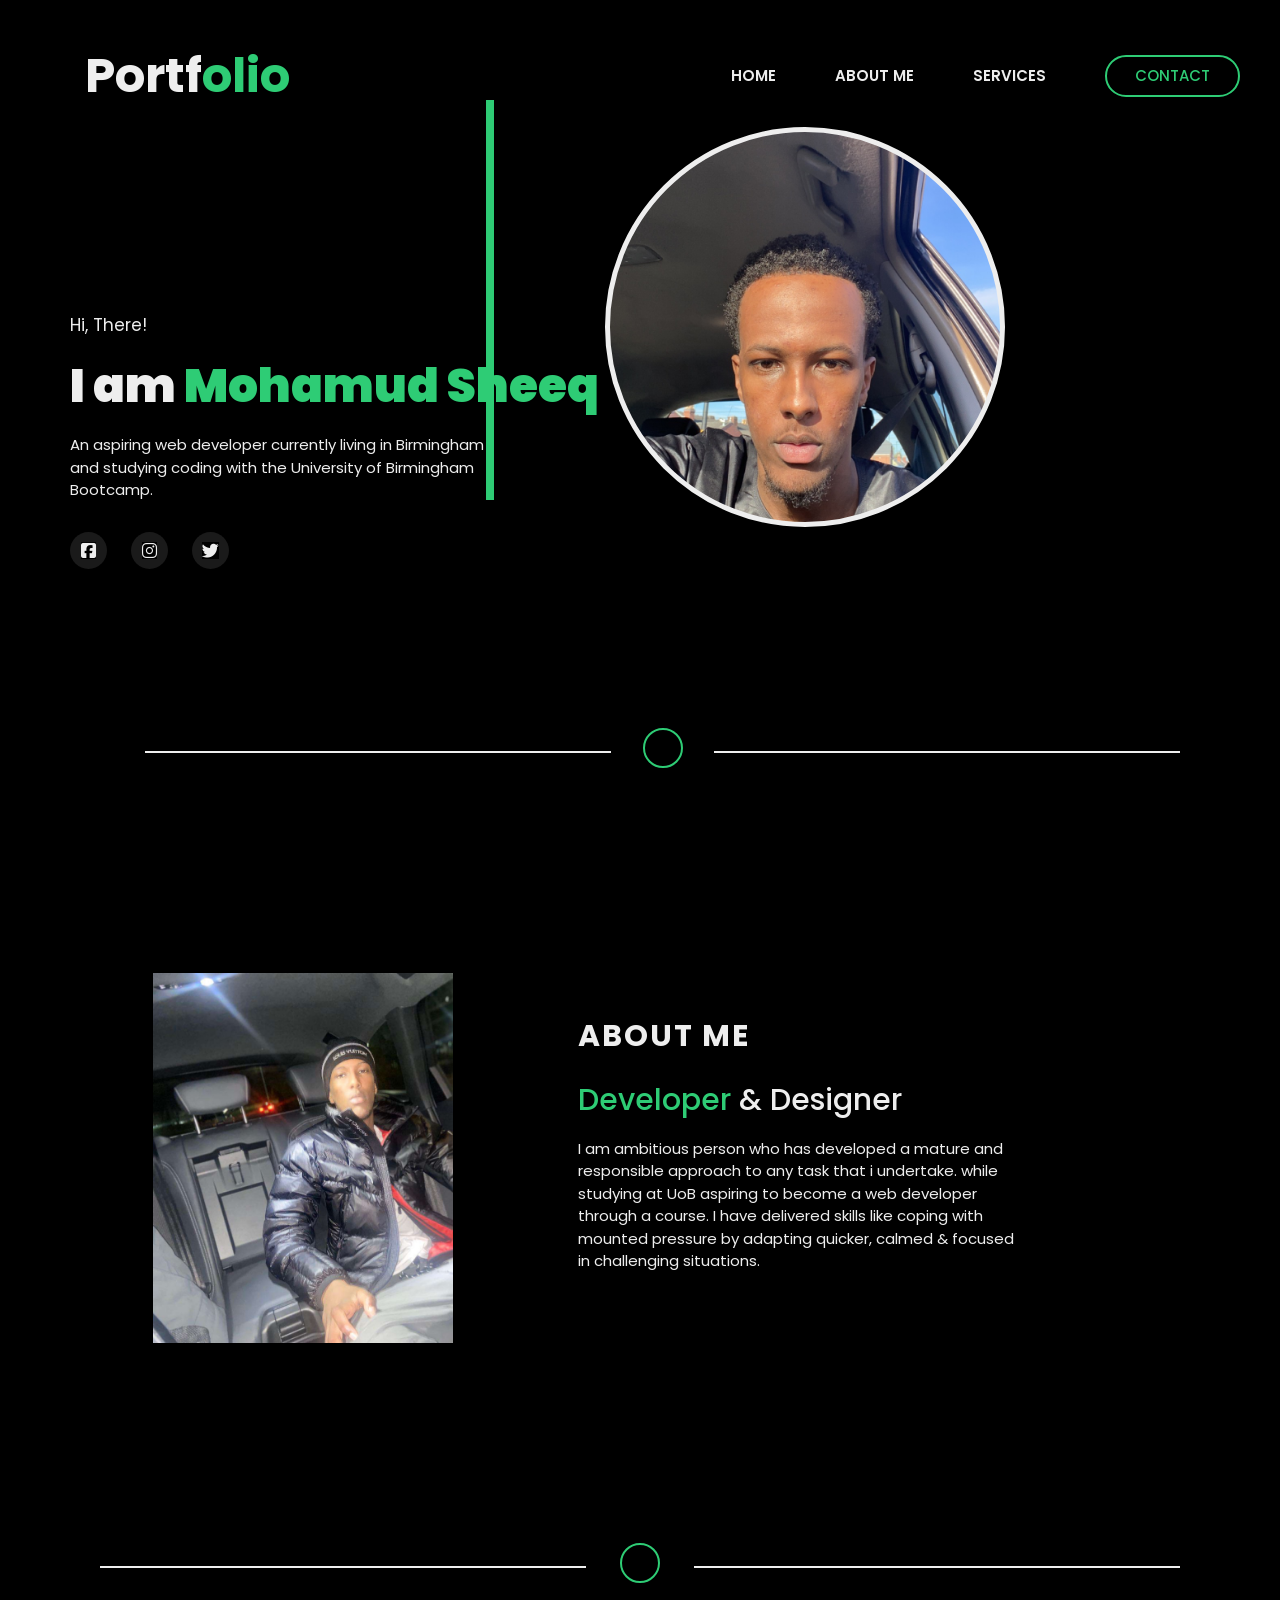
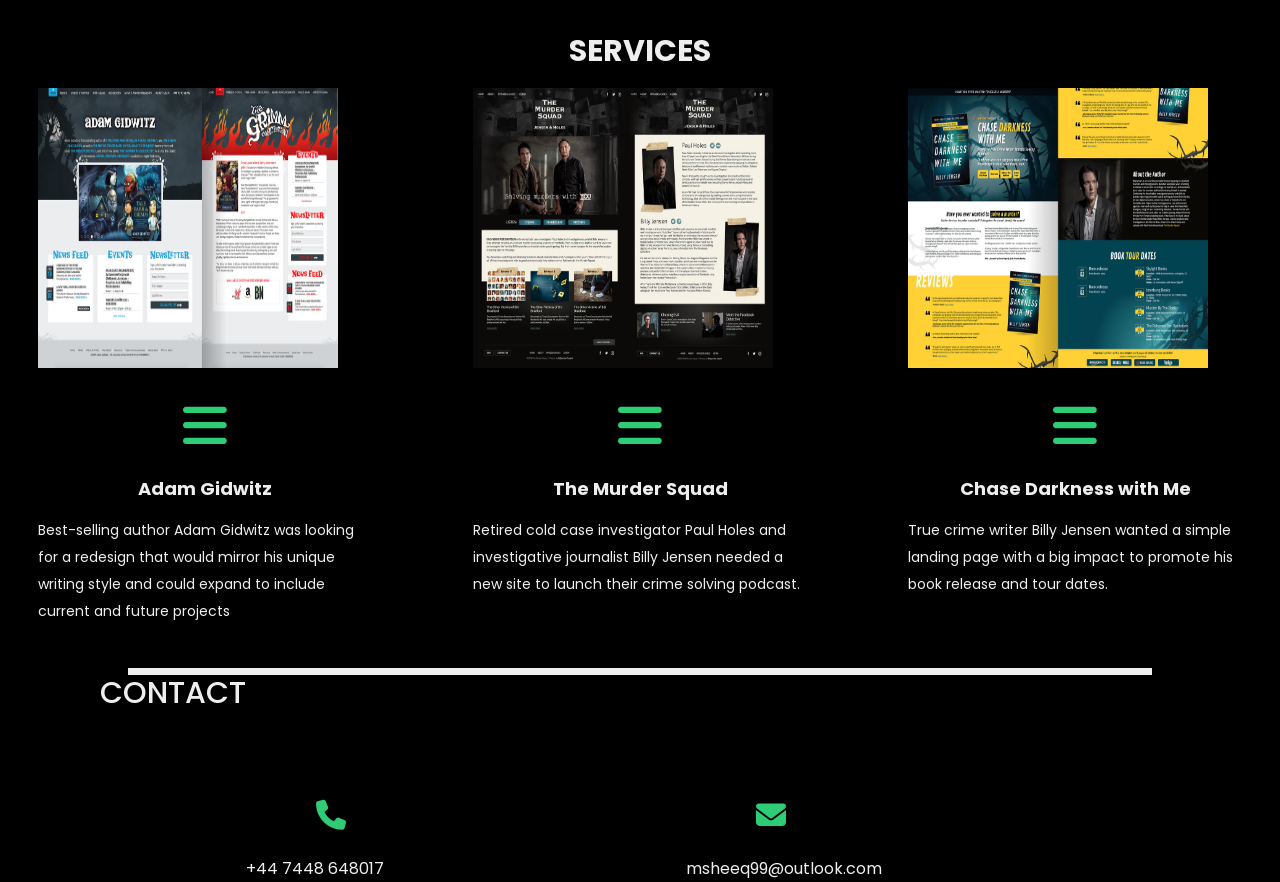
<file: index.html>
<!DOCTYPE html>
<html lang="en">
<head>
    <meta charset="UTF-8">
    <meta name="viewport" content="width=device-width, initial-scale= 1">
    <link rel="preconnect" href="https://fonts.gstatic.com" crossorigin>
    <link rel="stylesheet" href="https://cdnjs.cloudflare.com/ajax/libs/font-awesome/6.2.0/css/all.min.css" integrity="sha512-xh6O/CkQoPOWDdYTDqeRdPCVd1SpvCA9XXcUnZS2FmJNp1coAFzvtCN9BmamE+4aHK8yyUHUSCcJHgXloTyT2A==" crossorigin="anonymous" referrerpolicy="no-referrer" />
    <link href="https://fonts.googleapis.com/css2?family=Poppins:wght@100;200;300;400;500;600;700;800;900&family=Roboto+Condensed:wght@300&display=swap" rel="stylesheet">
    <link rel="stylesheet" href="assest/style.css">
    <title>Portfolio - Mohamud Sheeq | Web Developer</title>
</head>
<body>
    <!--Home section starts-->
    
            <header>
                <h1 class="portfolio">Portf<span class="olio">olio</span></h1>
                <nav>
                    <div class="hamb">
                        <span></span>
                        <span></span>
                        <span></span>
                    </div>

                    <ul class="nav-list">
                        <li><a href="#HOME">HOME</a></li>
                        <li><a href="#ABOUT ME">ABOUT ME</a></li>
                        <li><a href="#SERVICES">SERVICES</a></li>
                        <li class="btn"><a href="#CONTACT">CONTACT</a></li>
                    </ul>
                </nav>
            </header>
            <section>
            
            
            <div class="container" id="HOME">
                
                <div class="hero-text">
                    <div class="wrapper"></div>
                    <h3>Hi, There!</h3>
                    <h1>I am <span>Mohamud Sheeq</span></h1>
                    <p> An aspiring web developer currently living in Birmingham and studying coding with the University of Birmingham Bootcamp.</p>
                    <div class="social">
                        <a href="https://en-gb.facebook.com/"><i class="fa-brands fa-facebook-square"></i></a>
                        <a href="https://www.instagram.com/"><i class="fa-brands fa-instagram"></i></a>
                        <a href="https://twitter.com/"><i class="fa-brands fa-twitter"></i></a>
                    </div>
                </div>
            

            <div class="hori-line">
                <div class="horizontal">
                    <div class="circle"></div>
                </div>
            </div>
            </section>
    

    <!--Home section ends-->
    
 <!--About section start-->
    <section id="ABOUT ME">
        
        <div class="about-me">
            <div class="line"></div>
           <img src="./assest/sosa.JPG" alt="a picture of me">
           <div class="about-text">
            <h2>ABOUT ME</h2>
            <h5><span> Developer </span>& Designer</h5>
            <p>
                I am ambitious person who has developed a mature and responsible approach to any task that i undertake.
                while studying at UoB aspiring to become a web developer through a course. I have delivered skills like coping with mounted pressure by
                adapting quicker, calmed & focused in challenging situations.
            </p>
           </div> 
        </div>
    </section>

 <!--about section ends -->
  
 <!--services section starts -->
    <div class="hori-line-2">
    <div class="horizontal-2">
        <div class="circle-2"></div>
    </div>
    </div>

     <section id ="SERVICES">
        <div class="s-holder">
        <div class="title">
            <h2>SERVICES</h2>
        </div>
        
        <div class="box">
            <div id="card-1" class="card">
               <img src="./assest/gidwitz.jpg" alt="screenshot of work (gidwitz-website)">
                <i class="fas fa-bars"></i>
                <h3>Adam Gidwitz</h3>
                <div class="work">
                    <p>
                        Best-selling author Adam Gidwitz was looking for a redesign that would mirror his unique writing style and could expand to include current and future projects   
                    </p>
                </div>
            </div>

            <div id="card-2" class="card">
                <img src="./assest/murder_squad.jpg" alt="screenshot of work (murder_squad-website)">
                <i class="fas fa-bars"></i>
                <h3>The Murder Squad</h3>
                <div class="work">
                    <p>
                    Retired cold case investigator Paul Holes and investigative journalist Billy Jensen needed a new site to launch their crime solving podcast. 
                    </p>
                </div>
            </div>

            <div id="card-3" class="card">
                <img src="./assest/chase_darkness.jpg" alt="screenshot of work (chase_darkness-website)">
                <i class="fas fa-bars"></i>
                <h3>Chase Darkness with Me</h3>
                <div class="work">
                    <p>
                     True crime writer Billy Jensen wanted a simple landing page with a big impact to promote his book release and tour dates. 
                    </p>
                </div>
            </div>
        </div>
        </div>
        </section>
<!--services section ends-->

<!--footer/contact section starts-->
    
    <hr class="h">
    <footer id="CONTACT">
        <div class="c-holder">
                <h2>CONTACT</h2>
                <div class="contact-info">
    
                    <i class="fa-duotone fa-solid fa-phone" alt="phone-icon"></i>
                    <p>+44 7448 648017</p>
                </div>

                <div class="contact-info">
                    <i class="fa-sharp fa-solid fa-envelope" alt="email-icon"></i>
                    <p>msheeq99@outlook.com</p>
                </div>
            </div>
        </footer>

</body>
</html>
</file>
<file: assest/style.css>
/* ---VARIABLES--- */
:root {
    --green: #2ecc75;
    --white: #eee;
    --ff--:'Poppins',sans-serif;
    --dark-grey: #191919;
}



/* ---GLOBAL--- */
*{
    padding: 0;
    margin: 0;
    box-sizing: border-box;
    font-family: var(--ff--);
    text-decoration: none;
    background-color: black;
    
    

}

body {
    overflow-x: hidden;
    width: 100%;
    height: 100%;

}

span {
    color: var(--green);
}

p {
    width: 440px;
    max-width: 100%;
    color: var(--white);
    font-size: 15px;
    line-height: 1.5;
    margin-bottom: 30px;
}




/* ---SECTION STARTS HERE--- */

.hero {
    width: 100%;
    height: 100%;
    min-height: 100vh;
    background: linear-gradient(rgba(0, 0, 0, 0.5),rgba(0, 0, 0, 0.5))black;
    background-size: cover;
    background-position: center;
    position: relative;
}

.main-width {
    width: 1280px;
    max-width: 95%;
    margin: 0 auto;
    padding: 0px 20px;

}

/* ---HEADER STARTS HERE--- */

header {
    padding: 40px;
    display: flex;
    flex-wrap: nowrap;
    align-items: center;
    justify-content: space-between;

}

.portfolio {
    color: var(--white);
    font-size: 48px;
    display: inline-block;
    font-family: var(--ff--);
    margin-left: 45px;
}


/* ---NAV STARTS HERE--- */

nav .hamb{
    width: 35px;
    height: 24px;
    right: 3%;
    top: 60px;
    z-index: 5;
    background: var(--white);
    position: absolute;
    cursor: pointer;
    display: none;
}

nav .hamb span {
    display: block;
    width: 100%;
    height: 3px;
    transition: .3s;
    transition-property: transform, opacity;

}

nav .hamb span:nth-child(2){
    margin: 7px 0px;

}

nav .nav-list {
    list-style: none;
}

nav .nav-list li {
    display: inline-block;
}

nav .nav-list li a {
    display: inline-block;
    color: var(--white);
    margin-left: 55px;
    font-size: 15px;
    font-weight: 600;

}


nav .nav-list li:not(:last-child) a:hover{
    color: var(--green);
    transition: .4s;

}

nav .nav-list li.btn a {
    display: inline-block;
    background: transparent;
    border: 2px solid var(--green);
    padding: 9px 28px;
    border-radius: 30px;
    line-height: 1.3;
    color: var(--green);
    font-weight: 500;

}

nav .nav-list li.btn:hover a {
    background: var(--green);
    color: var(--white);
    border: 2px solid transparent;
    transition: .4s;

}

/* ---NAV ENDS HERE--- */

/* --- HEADER ENDS HERE--- */

.container {
    padding-top: 135px;
    margin-left: 45px;

}

.wrapper {
    height: 400px;
    width: 400px;
    position: absolute;
    left: 560px;
    bottom: 1px;
    border: 5px solid var(--white);
    border-radius: 50%;
    background: url(../assest/IMG_0880.JPG);
    background-size: 100% auto;
    background-position: center;
    margin: 100px auto;
    overflow: hidden;
    
}

.container .hero-text {
    padding: 2%;
    position: relative;
}

.container .hero-text h1{
    color: var(--white);
    font-size: 47px;
    font-weight: 900;
    line-height: 1.2;
    margin: 20px 0px 20px;

}

.container .hero-text h3 {
    color: var(--white);
    font-weight: 400;
    font-size: 17px;

}

.social a {
    width: 37px;
    height: 37px;
    border-radius: 50%;
    display: inline-flex;
    align-items: center;
    justify-content: center;
    font-size: 17px;
    color: var(--white);
    cursor: pointer;
    margin-right: 20px;
    background-color: rgba(255, 255, 255, 0.1);
    margin-bottom: 35px;
}

.social a:hover {
    transform: scale(1.1);
    background: var(--green);
    transition: .4s;
}


.line {
    border-left: 8px solid var(--green);
    height: 400px;
    width: 2px;
    position: absolute;
    left: 38%;
    top: 100px;
}

/* ---HEADER ENDS HERE--- */

/* ---ARTICLE/ABOUT ME STARTS HERE--- */

.hori-line {
    padding: 100px;

}

.horizontal {
    width: 100%;
    height: 45px;
    position: relative;
}

.horizontal::before , .horizontal::after {
    content: '';
    position: absolute;
    margin: auto;
    height: 2px;
    background: var(--white);
    width: 45%;
    top: 50%;
}

.horizontal::after {
    left: 0;
}

.horizontal::before {
    right: 0;
}

.circle {
    height: 40px;
    width: 40px;
    border: 2px solid var(--green);
    left: 0;
    right: 0;
    bottom: 0;
    margin: auto;
    border-radius: 50%;


}

.about-me {
    width: 100px;
    padding: 100px 0px;
    background-color: black;

}

.about-me img {
    height: auto;
    width: 300px;
    top: 70px;
}

.about-text {
    width: 550px;
    

}

.about-me{
    width: 1100px;
    max-width: 95%;
    margin: 0 auto;
    display: flex;
    align-items: center;
    justify-content: space-around;
    bottom: 100px;

}

.about-text h2 {
    color: var(--white);
    letter-spacing: 2px;
    font-size: 30px;
    margin-bottom: 23px;
    text-transform: capitalize;
    font-family: var(--ff--);

}

.about-text h5 {
    color: var(--white);
    font-size: 30px;
    font-weight: 500;
    line-height: 1.2;
    margin: 20px 0px 20px;


}


.hori-line-2 {
    padding: 100px;
 

}

.horizontal-2 {
    width: 100%;
    height: 45px;
    position: relative;
}

.horizontal-2::before , .horizontal-2::after {
    content: '';
    position: absolute;
    margin: auto;
    height: 2px;
    background: var(--white);
    width: 45%;
    top: 50%;
}

.horizontal-2::after {
    left: 0;
}

.horizontal-2::before {
    right: 0;
}

.circle-2 {
    height: 40px;
    width: 40px;
    border: 2px solid var(--green);
    left: 0;
    right: 0;
    bottom: 0;
    margin: auto;
    border-radius: 50%;


}

/*---ARTICLE SERVICE SECTION STARTS---*/ 

.s-holder {
    background: black;
    width: 100%;
    padding: 0;
    height: 100px;
    
    
   
    

}

.title h2 {
    color: var(--white);
    font-size: 30px;
    width: 1130px;
    margin: 30px auto;
    text-align: center;
    margin-bottom: 150px;
    position: relative;
    bottom: 89px;
}

.box {
    display: flex;
    justify-content: center;
    align-items: center;
    height: 100%;
    flex-wrap: nowrap;
    padding: 100px;
    position: relative;
    bottom: 45px;
   

}


.card {
    height: 560px;
    width: 335px;
    position: relative;  
    
}

#card-3 {
    position: relative;
    left: 100px;
}

#card-1 {
    position: relative;
    right: 100px;
}

.card img {
    height: 50%;
    width: 300px;
}

.card i{
    font-size: 50px;
    display: block;
    text-align: center;
    margin: 25px 0px;
    color: var(--green);
}

.card h3 {
    color: var(--white);
    font-size: 18px;
    margin-bottom: 15px;
    text-align: center;
    
}

.work p{
    color: var(--white);
    font-size: 14px;
    line-height: 27px;
    margin-bottom: 25px;
}

.h {
    width: 80%;
    height: 7px;
    border: 0 none;
    margin-right: auto;
    margin-left: auto;
    margin-top: 450px;
    margin-bottom: 100px;
    background-color: var(--white);
}

/*--- FOOTER ---*/

.c-holder {
   position: relative;
   padding: 50px 100px;
   display: flex;
   bottom: 50px;
   height: 10px;
   
}

.c-holder h2 {
    color: var(--white);
    font-size: 30px;
    font-weight: 500;
    line-height: 1.2;
    position: relative;
    bottom: 100px;
}

.contact-info i {
   
    font-size: 30px;
    display: flex;
    margin: 25px 70px;
    color: var(--green);
}

.contact-info p {
    font-size: 16px;
    line-height: 27px;
    display: flex;
    text-align: center;
}

/* ---MEDIA QUERIES--- */

@media screen and (max-width: 1024px) {
    .nav-list {
        position: relative;
        left: 200px;
    }

    .hero-text p {
        font-size: 18px;
    }
    
    .about-text h2, h5 {
        position: relative;
        bottom: 60px;
        left: 90px;
    }

    .about-text p {
        position: relative;
        bottom: 60px;
        left: 90px;
        font-size: 19px;
    }

    .line {
        position: relative;
        margin-left: 100px;
    }

    .about-me img {
        position: relative;
        left: 30px;
    }


    .title {
        position: relative;
        bottom: 45px;
        right: 29px;
    }

   #card-1 {
        display: inline-block;
        width: 140%;
   }

   

   #card-2 {
       display: inline-block;
       width: 140%;
   }

   #card-3 {
       display: inline-block;
       width: 140%;
   }

   .box {
    position: relative;
    left: 50px;
    width: 150%;
    align-items: center;

   }

} 
    /* ---MEDIA QUERIES--- */

@media screen and (max-width: 768px) {
    

    .nav-list {
        width: 100%;
        position: relative;
        left: 160px;
        top: 10px;
    }

    .btn {
       position: relative;
       left: 390px;
       bottom: 32px;
    }

    .box {
        display: flex;
        width: 45%;
        size: 60%;
        position: relative;
        left: 250px;
        
        
    }

    .hori-line {
        width: 100%;
        justify-content: center;
        position: relative;
        left: 100px;        
    }

    .hori-line-2 {
        position: relative;
        bottom: 100px;
    }


    .hero-text p {
        font-size: 17px;
    }

    .about-me h2,h5 {
        position: relative;
        bottom: 10px;
        left: 200px;
        top: 10px;
    }

    .about-me p{
        font-size: 20px;
        position: relative;
        top: 10px;
        left: 200px;
    }
    
    .line {
        position: relative;
        bottom: 120px;
        left: 473px;
    }

    .about-me img {
        left: 133px;
    }

    .hori-line-2 {
        width: 100%;
        justify-content: center;
        position: relative;
        left: 135px;        
    }

    #card-3  {
       position: relative;
       left: 350px;
    }

    #card-3 img {
        width: 100%;
    }

    #card-2 {
        position: relative;
        left: 100px;
    }

    .title h2 {
        font-size: 38px;
    }

    .c-holder {
        position: relative;
        top: 100px;
        
    }

    .h {
        position: relative;
        top: 150px;
    }

}


/* ---MEDIA QUERIES--- */

@media screen and (max-width: 425px) {
   .box {
    width: 100%;
    height: 10px;
    display: block;
    
   }

   .title h2 {
    position: relative;
    bottom: 150px;
    left: 200px;
   }

   #card-1 {
    position: relative;
    bottom: 370px;
    left: 170px;
    
   }

   #card-2 {
    position: relative;
    bottom: 270px;
    left: 170px;

    
   }

   #card-3 {
    position: relative;
    bottom: 200px;
    left: 170px;
   }

   .card p {
    font-size: 18px;

   }

   .h{
    position: relative;
    top: 1250px;
   }

   .c-holder {
    position: relative;
    top: 1150px;
   }


}
</file>
